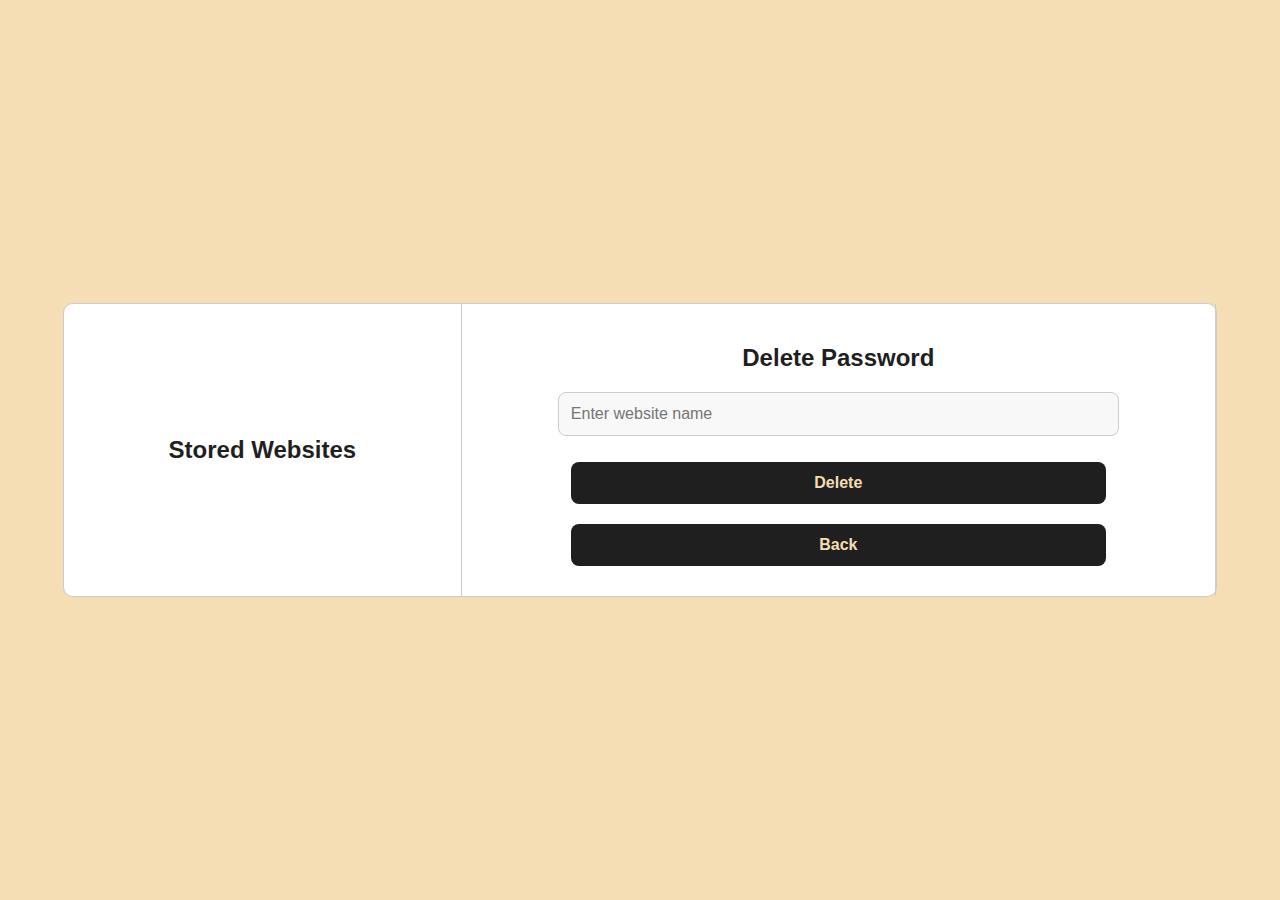
<file: Password manager/frontend/delete_password.html>
<!DOCTYPE html>
<html lang="en">

<head>
	<link rel="stylesheet" href="styles.css">
	<meta charset="UTF-8">
	<meta name="viewport" content="width=device-width, initial-scale=1.0">
	<title>Document</title>
</head>
<style>
	.outer-container 
	{
		display: flex;
		flex-direction: row;
		background-color: white;
		border: 1px solid #ccc;
		border-radius: 10px;
		width: 90vw;
	}

	.left-side 
	{
		display: flex;
		flex-direction: column;
		flex: 1;
		padding: 20px;
		border-right: 1px solid #ccc;
		overflow-y: auto;
		align-items: center;
		justify-content: center;
	}

	.right-side 
	{
		display: flex;
		flex-direction: column;
		flex: 2;
		padding: 20px;
		border-right: 1px solid #ccc;
		overflow-y: auto;
		align-items: center;
		justify-content: center;
	}
</style>

<body>
	<div class="outer-container">
		<div class="left-side">
			<h2>Stored Websites</h2>
		</div>
		<div class="right-side">
			<h2>Delete Password</h2>
			
            <input type="text" id="websiteName" placeholder="Enter website name" required />
            <button id="submit">Delete</button>
			<button id="back">Back</button>
		</div>
	</div>
	<script>
		const socket = new WebSocket('ws://localhost:6789');

		socket.onopen = () => 
		{
			socket.send("LIST PASSWORDS");

			socket.onmessage = (event) => 
			{
				const message = event.data;
				console.log(message);

				try
				{
					const data = JSON.parse(message);
					const passwordList = data.passwords;
                    const password = data.password;

                    if(passwordList)
                    {
                        document.querySelector(".left-side").innerHTML = "<h2>Stored Websites</h2>";

                        for(const password of passwordList)
                        {
                            const div = document.createElement("div");
                            div.innerText = password;
                            document.querySelector(".left-side").appendChild(div);
                        }
                    }
				}
				catch(e)
				{
                    alert(message);
				}
			}
		}

		document.getElementById("submit").addEventListener("click", () => 
		{
			const websiteName = document.getElementById("websiteName").value;

			socket.send("3");

            socket.send(websiteName);

			
		});

        document.getElementById("back").addEventListener("click", () => 
        {   
            window.location.href = "./menu.html";
        });

	</script>
</body>

</html>
</file>
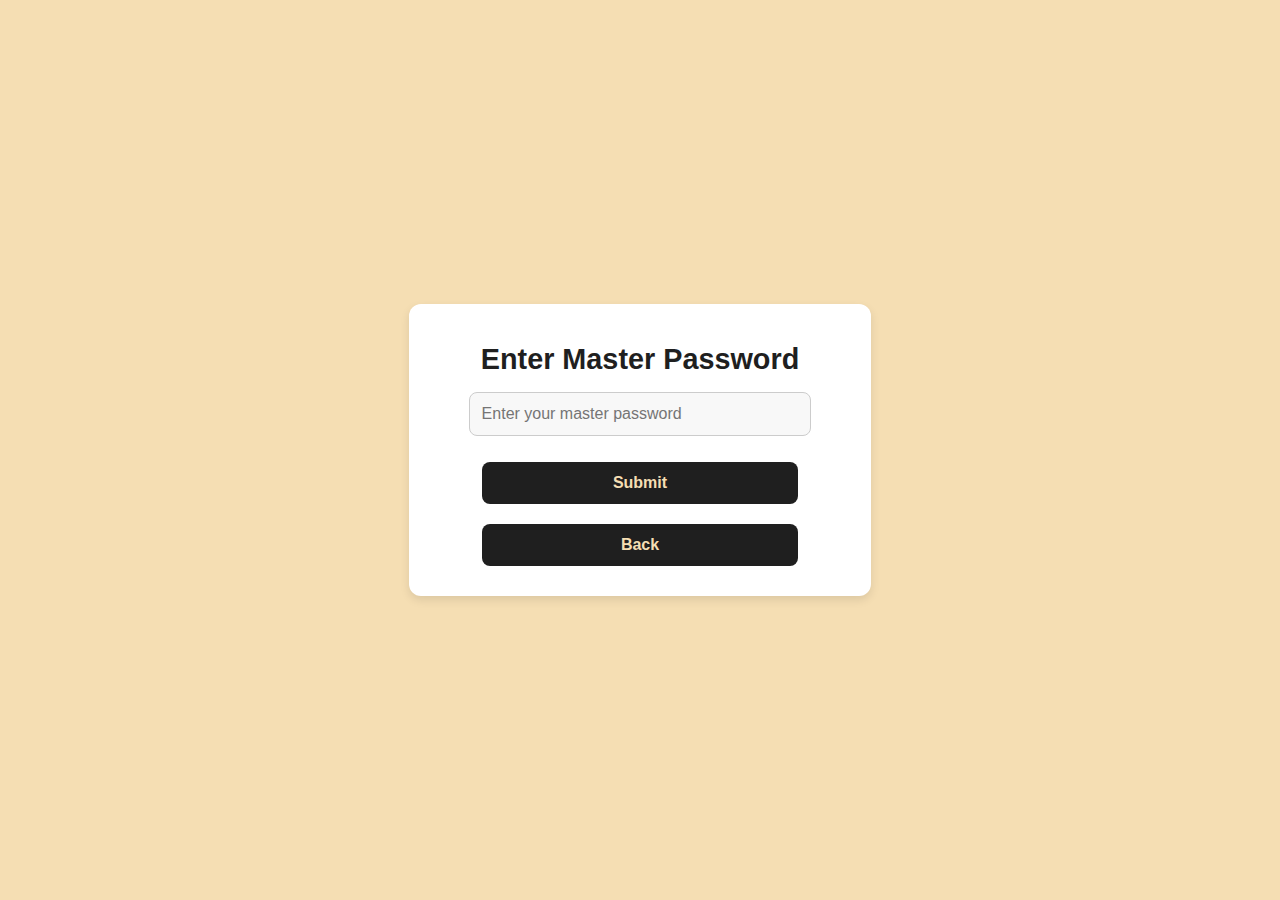
<file: Password manager/frontend/enter_master.html>
<!DOCTYPE html>
<html lang="en">
<head>
    <link rel="stylesheet" href="styles.css">
    <meta charset="UTF-8">
    <meta name="viewport" content="width=device-width, initial-scale=1.0">
    <title>Document</title>
</head>
<body>
    <div class="container">
        <h1>Enter Master Password</h1>
        <form id="passwordForm">
          <input
            type="password"
            id="masterPassword"
            placeholder="Enter your master password"
            required
          />
          <button id="submit">Submit</button>
          <button id="back" onclick="window.history.back()">Back</button>
        </form>
    </div>
    <script>
        let socket = null

        document.getElementById('submit').addEventListener("click", (event)=>
        {
            event.preventDefault();

            const masterPassword = document.getElementById('masterPassword').value;

            if(socket)
            {
                socket.close();
                socket = null;
            }

            socket = new WebSocket('ws://localhost:6789');

            socket.onopen = () => 
            {
                socket.send(masterPassword);

                socket.onmessage = (event) =>
                {
                    const message = event.data;

                    switch(message)
                    {
                        case "Success!":
                        {
                            socket.close();
                            window.location.href = "./menu.html";
                            break;
                        }
                        case "reset":
                        {
                            socket.close();
                            window.location.href = "./reset_message.html";
                            break;
                        }
                        default:
                        {
                            socket.close();
                            alert("Password is incorrect");
                        }
                    }
                }
            };

            
        });
    </script>

</body>

</html>
</file>
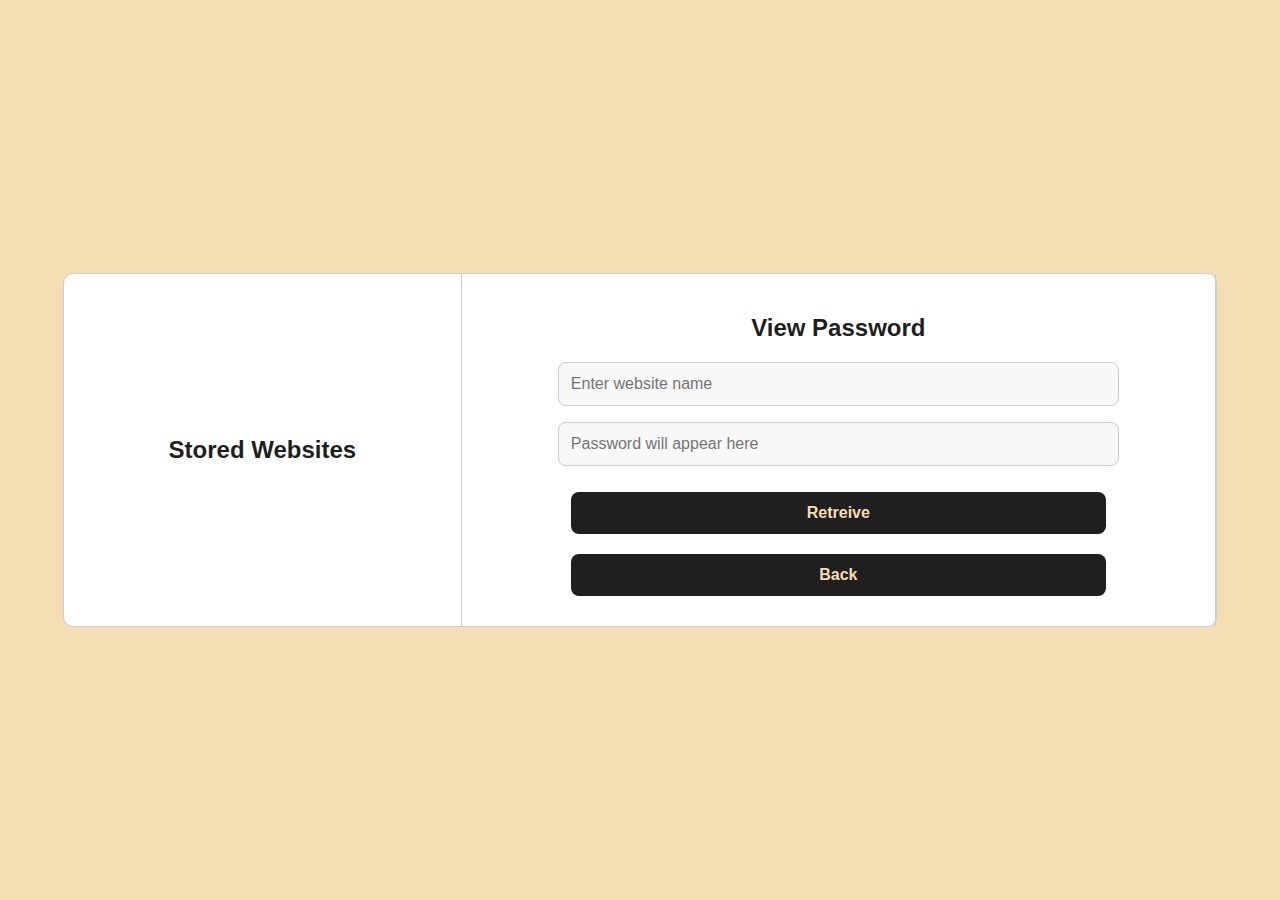
<file: Password manager/frontend/lookup_password.html>
<!DOCTYPE html>
<html lang="en">

<head>
	<link rel="stylesheet" href="styles.css">
	<meta charset="UTF-8">
	<meta name="viewport" content="width=device-width, initial-scale=1.0">
	<title>Document</title>
</head>
<style>
	.outer-container 
	{
		display: flex;
		flex-direction: row;
		background-color: white;
		border: 1px solid #ccc;
		border-radius: 10px;
		width: 90vw;
	}

	.left-side 
	{
		display: flex;
		flex-direction: column;
		flex: 1;
		padding: 20px;
		border-right: 1px solid #ccc;
		overflow-y: auto;
		align-items: center;
		justify-content: center;
	}

	.right-side 
	{
		display: flex;
		flex-direction: column;
		flex: 2;
		padding: 20px;
		border-right: 1px solid #ccc;
		overflow-y: auto;
		align-items: center;
		justify-content: center;
	}
</style>

<body>
	<div class="outer-container">
		<div class="left-side">
			<h2>Stored Websites</h2>
		</div>
		<div class="right-side">
			<h2>View Password</h2>
			
            <input type="text" id="websiteName" placeholder="Enter website name" required />
            <input type="text" id="password" placeholder="Password will appear here" disabled/>
            <button id="submit">Retreive</button>
			<button id="back">Back</button>
		</div>
	</div>
	<script>
		const socket = new WebSocket('ws://localhost:6789');

		socket.onopen = () => 
		{
			socket.send("LIST PASSWORDS");

			socket.onmessage = (event) => 
			{
				const message = event.data;
				console.log(message);

				try
				{
					const data = JSON.parse(message);
					const passwordList = data.passwords;
                    const password = data.password;

                    if(passwordList)
                    {
                        document.querySelector(".left-side").innerHTML = "<h2>Stored Websites</h2>";

                        for(const password of passwordList)
                        {
                            const div = document.createElement("div");
                            div.innerText = password;
                            document.querySelector(".left-side").appendChild(div);
                        }
                    }
                    else
                    {
                        document.querySelector("#password").value = password;
                    }
					
				}
				catch(e)
				{

				}
			}
		}

		document.getElementById("submit").addEventListener("click", () => 
		{
			const websiteName = document.getElementById("websiteName").value;

			socket.send("2");

            socket.send(websiteName);

			
		});

        document.getElementById("back").addEventListener("click", () => 
        {   
            window.location.href = "./menu.html";
        });

	</script>
</body>

</html>
</file>
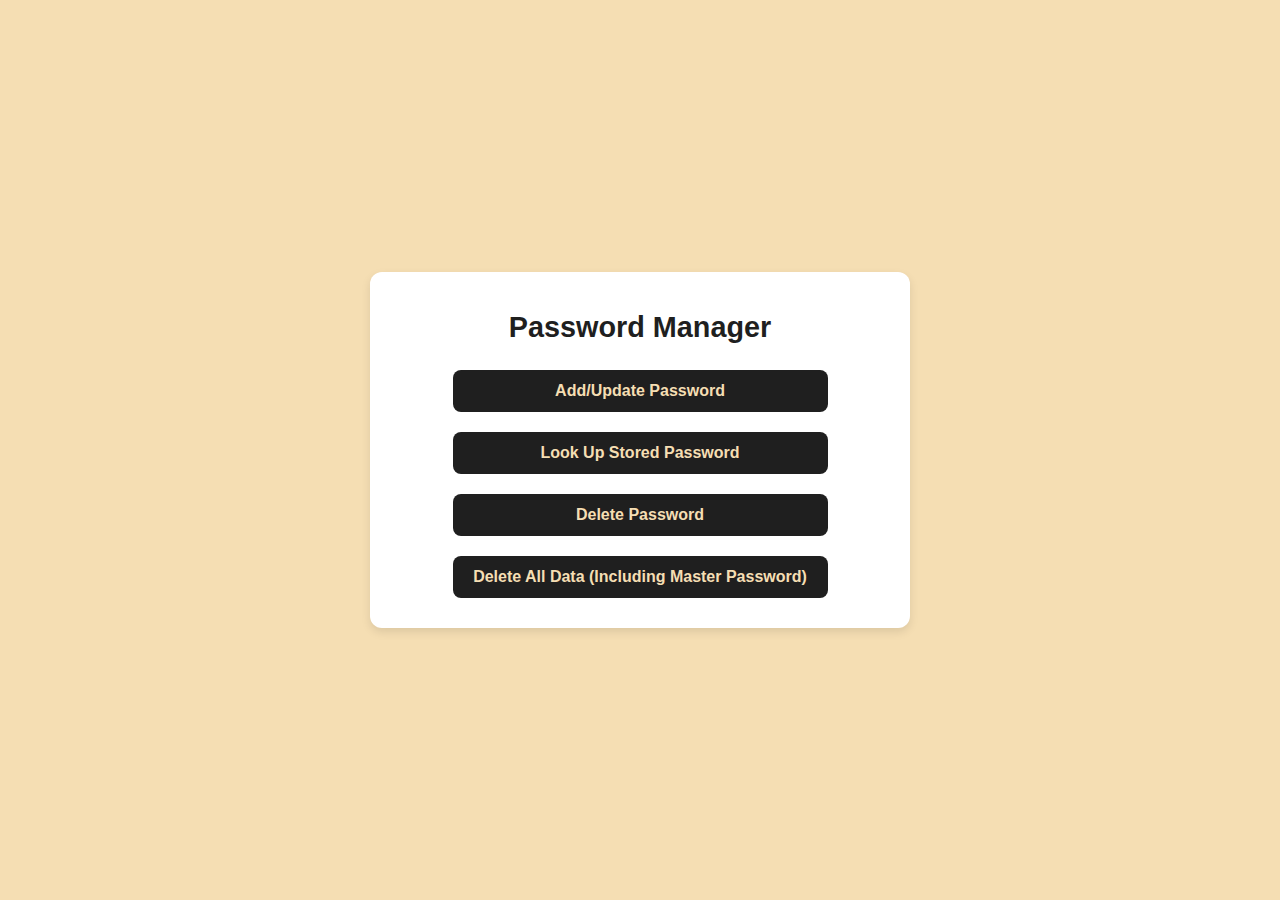
<file: Password manager/frontend/menu.html>
<!DOCTYPE html>
<html lang="en">

<head>
    <link rel="stylesheet" href="styles.css">
    <meta charset="UTF-8">
    <meta name="viewport" content="width=device-width, initial-scale=1.0">
    <title>Password Manager</title>
</head>

<body>
    <div class="container">
        <h1>Password Manager</h1>
        <div class="button-container">
            <button id="addUpdatePassword">Add/Update Password</button>
            <button id="lookupPassword">Look Up Stored Password</button>
            <button id="deletePassword">Delete Password</button>
            <button id="deleteAllData">Delete All Data (Including Master Password)</button>
        </div>
    </div>

    <script>
        const addUpdatePasswordButton = document.getElementById('addUpdatePassword');
        const lookupPasswordButton = document.getElementById('lookupPassword');
        const deletePasswordButton = document.getElementById('deletePassword');
        const deleteAllDataButton = document.getElementById('deleteAllData');

        const socket = new WebSocket('ws://localhost:6789');

        addUpdatePasswordButton.addEventListener("click", () =>
        {
            window.location.href = "./set_password.html";
        });
        
        lookupPasswordButton.addEventListener("click", () => 
        {
            window.location.href = "./lookup_password.html";
        });

        deletePasswordButton.addEventListener("click", () =>
        {
            window.location.href = "./delete_password.html";
        });
        deleteAllDataButton.addEventListener("click", () => 
        {
            socket.send("6");
            window.location.href = "./enter_master.html";
        });

    </script>
</body>

</html>
</file>
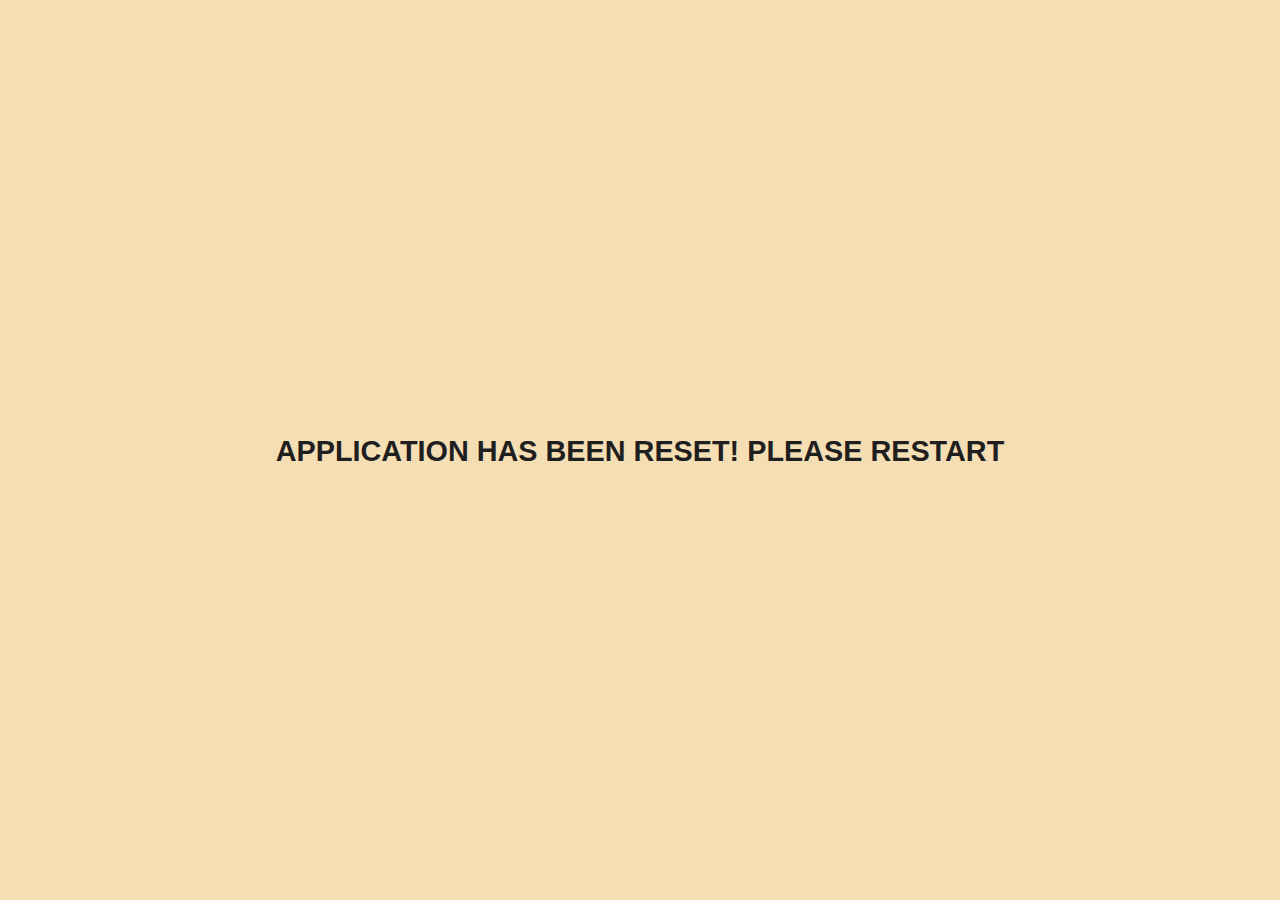
<file: Password manager/frontend/reset_message.html>
<!DOCTYPE html>
<html lang="en">
<head>
    <link rel="stylesheet" href="styles.css">
    <meta charset="UTF-8">
    <meta name="viewport" content="width=device-width, initial-scale=1.0">
    <title>Document</title>
</head>
<body>
    <h1 align="center">APPLICATION HAS BEEN RESET! PLEASE RESTART</h1>
</body>
</html>
</file>
<file: Password manager/frontend/styles.css>
/* General Styles */
html, body 
{
    margin: 0;
    padding: 0;
    height: 100%;
    font-family: 'Arial', sans-serif;
    background-color: wheat;
    color: #1f1f1f; 
    display: flex;
    justify-content: center;
    align-items: center;
    flex-direction: column;
}

.container 
{
    max-width: 500px;
    margin: 20px auto;
    padding: 20px;
    border-radius: 12px;
    background: #fff; 
    box-shadow: 0 4px 10px rgba(0, 0, 0, 0.1);
    display: flex;
    flex-direction: column;
    align-items: center;
    justify-content: center;
    text-align: center;
}


h1 
{
    font-size: 1.8rem;
    font-weight: bold;
    margin-bottom: 1rem;
    text-align: center;
    color: #1f1f1f;
}

/* Input Fields */
input
{
    width: 75%;
    padding: 12px;
    margin-bottom: 1rem;
    border: 1px solid #ccc;
    border-radius: 8px;
    font-size: 1rem;
    background-color: #f8f8f8;
    color: #1f1f1f;
    outline: none;
    transition: border-color 0.3s ease;
}

input:focus 
{
    border-color: #1f1f1f;
}


button 
{
    width: 75%;
    padding: 12px;
    border: none;
    border-radius: 8px;
    margin: 10px;
    font-size: 1rem;
    font-weight: bold;
    cursor: pointer;
    background-color: #1f1f1f;
    color: wheat;
    transition: background-color 0.3s ease;
}

button:hover 
{
    background-color: #333;
}


label 
{
    font-size: 1rem;
    font-weight: 500;
    margin-bottom: 0.5rem;
    display: block;
    color: #1f1f1f;
}

a 
{
    color: #1f1f1f;
    text-decoration: none;
    font-size: 0.9rem;
    margin-top: 1rem;
    display: inline-block;
}

a:hover 
{
    text-decoration: underline;
}
</file>
